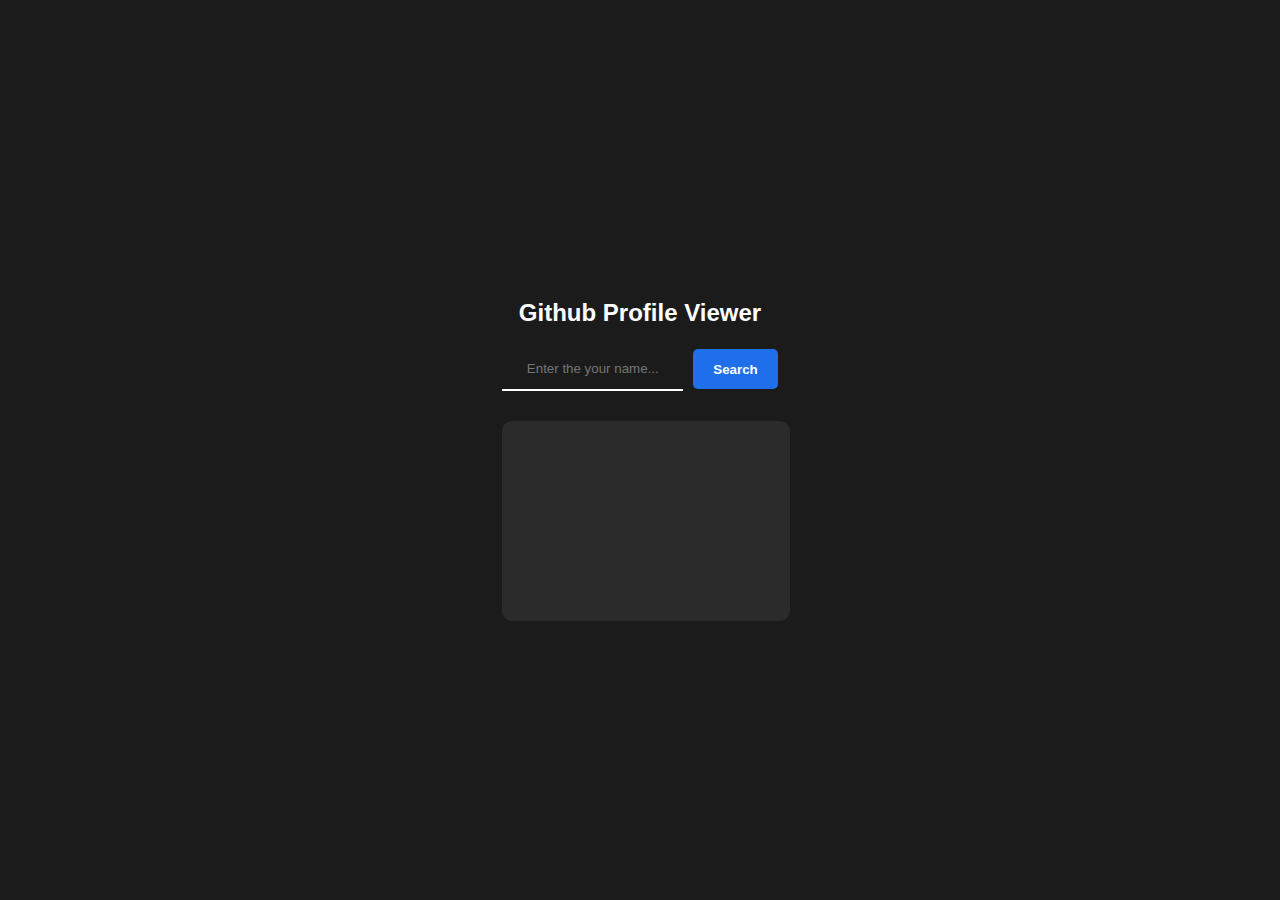
<file: index.html>
<!DOCTYPE html>
<html lang="en">
<head>
    <meta charset="UTF-8">
    <meta name="viewport" content="width=device-width, initial-scale=1.0">
    <title>Github Profile Viewer</title>
    <link rel="stylesheet"href="style.css">
    <link rel="icon"href="programmer.png">
</head>
<body>
    <div class="main">
        <h2>Github Profile Viewer</h2>
        <div class="input_area">
            <input type="text"id="inp_field"placeholder="Enter the your name...">
            <button onclick="getdata()"id="btn">Search</button>
        </div>
        <div class="profile_area">
            <h2 id="load"></h2>
            <h2 id="login"></h2>
            <div class="first"><div id="img"></div>
            <p id="name"></p></div>
            <p id="bio"></p>
            <div class="second">
            <p id="follower">
                
            </p>
            <p id="following"></p></div>
            <div class="third">
            <p id="repo"></p>
            <p id="location"></p></div>
        </div>
    </div>
    <script src="scirpt.js"></script>
    
</body>
</html>
</file>
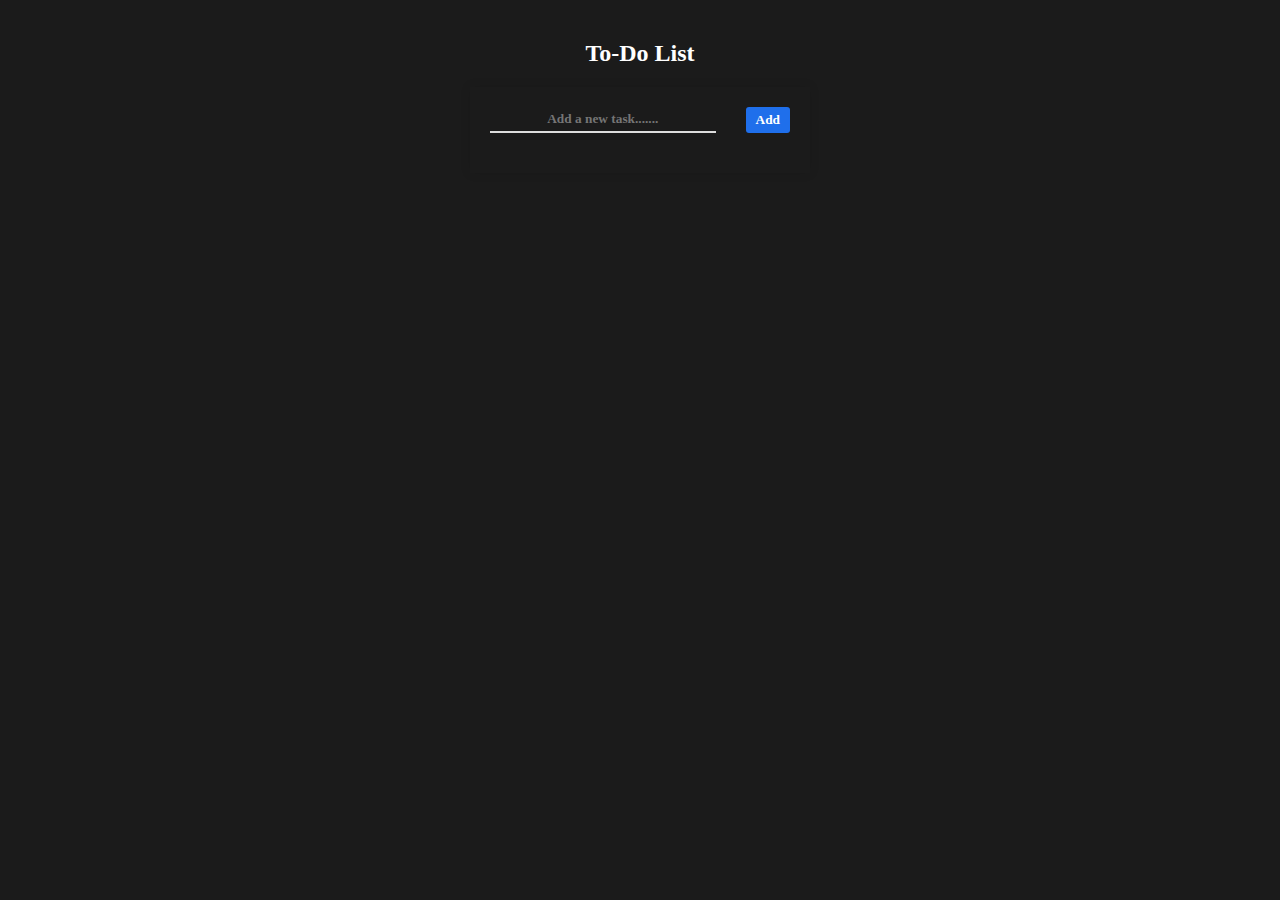
<file: Todo_list/index.html>
<!DOCTYPE html>
<html lang="en">
<head>
    <meta charset="UTF-8">
    <meta name="viewport" content="width=device-width, initial-scale=1.0">
    <title>To-Do List</title>
    <link rel="icon"href="programmer.png">
    <link rel="stylesheet"href="style.css">
</head>
<body>
    <h2>To-Do List</h2>
    <div class="todo-container">       
        <form id="todo-form">
            <input type="text" id="todo-input" placeholder="Add a new task......." required>
            <button type="submit">Add</button>
        </form>
        <ul id="todo-list"></ul>
    </div>
    <script src="script.js"></script>
</body>
</html>
</file>
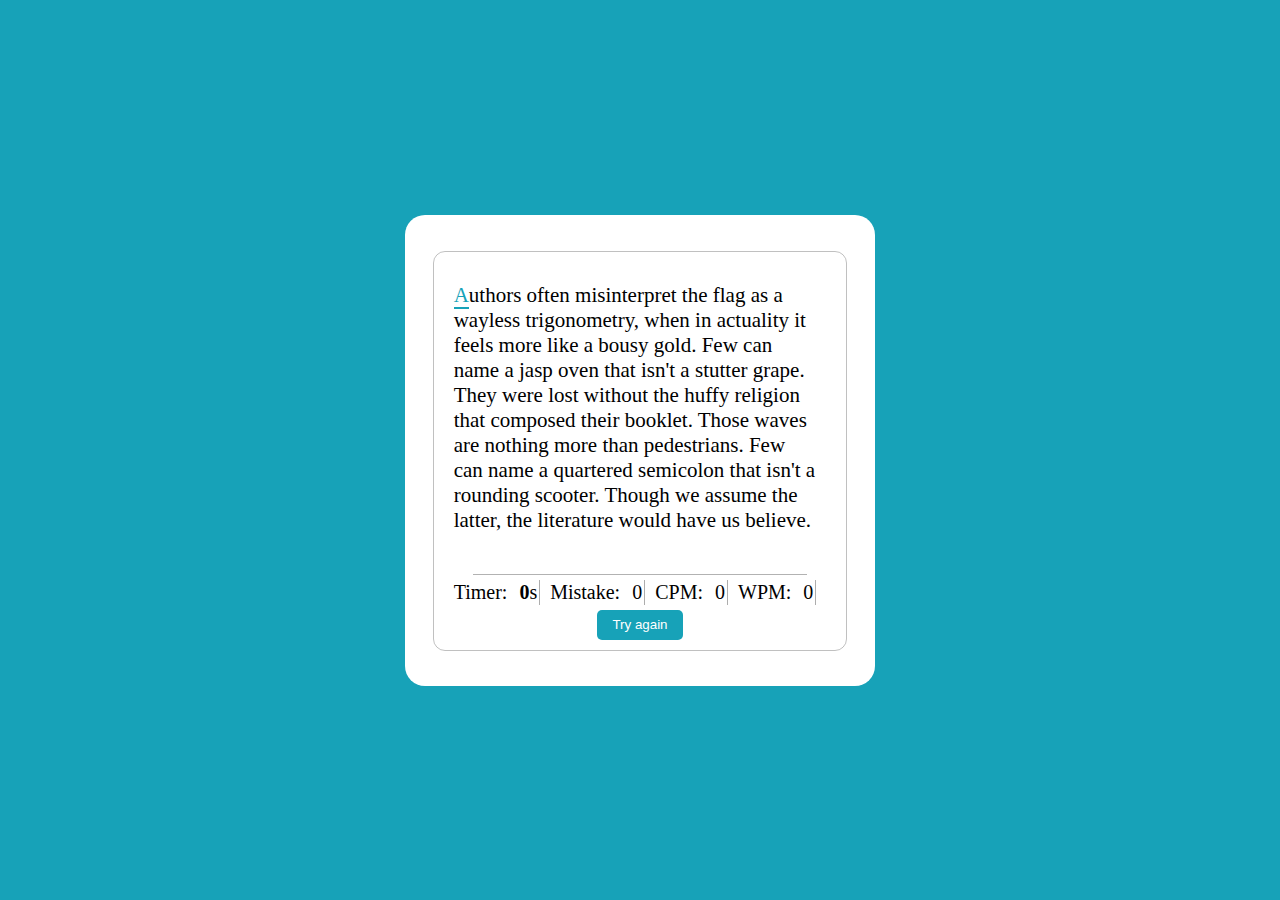
<file: Typing_test_tuitor/index.html>
<!DOCTYPE html>
<html lang="en">
<head>
    <meta charset="UTF-8">
    <meta name="viewport" content="width=device-width, initial-scale=1.0">
    <title>Document</title>
    <link rel="stylesheet"href="style.css">
</head>
<body>
    <div class="container">
        <input type="text"class="inp_field">
        <div class="content_box">        
            <div class="text">
                <p></p>
               </div>
        
        <ul class="result">
            <li>
                <p>Timer:</p>
                <span><b   class="time">0</b>s</span>
            </li>
            <li>
                <p>Mistake:</p>
                <span  class="mistake">0</span>
            </li>
            <li >
                <p>CPM:</p>
                <span class="cpm">0</span>
            </li>
            <li >
                <p>WPM:</p>
                <span class="wpm">0</span>
            </li>
        </ul>
        <div class="btn">
            <button onclick="reset()">Try again</button>
        </div>
    </div>
    </div>
    <script src="app.js">     
       </script>
</body>
</html>
</file>
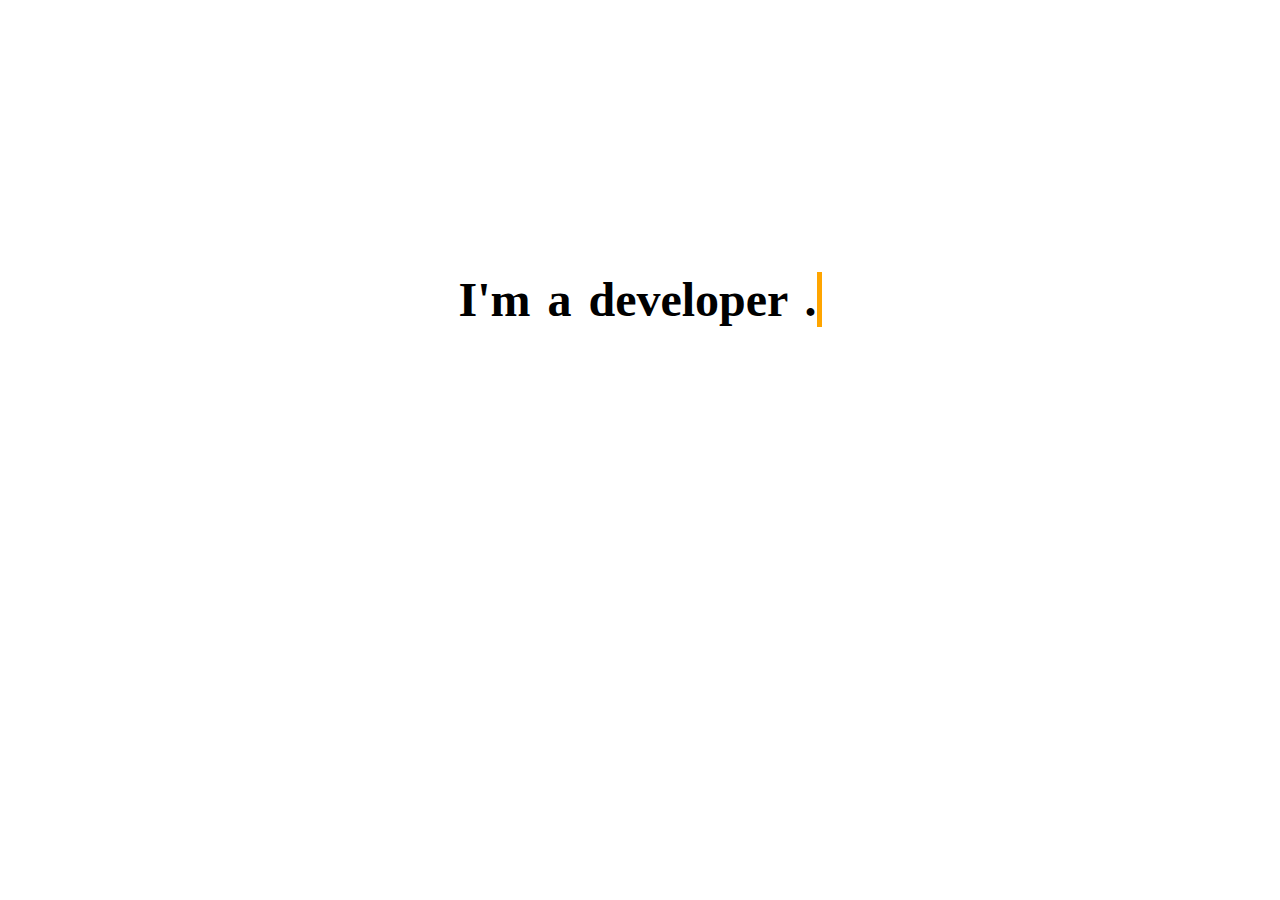
<file: Cargame.html>
<!DOCTYPE html>
<html lang="en">
<head>
    <meta charset="UTF-8">
    <meta name="viewport" content="width=device-width, initial-scale=1.0">
    <title>Document</title>
    <style>
        body{
            margin: 0;
            padding-top:15em;
            box-sizing: border-box;
            display: flex;
            justify-content: center;
        }
        .type h1{
            background-color:transparent;
            border-right: 5px solid orange;
            font-size: 3em;
            white-space:nowrap;
            word-spacing: 5px;
            overflow: hidden;
            animation: typing 2s steps(30,end),blink 1s linear infinite;
        }
        @keyframes typing {
            from{width:0}
            to{width:100%}
                }
                @keyframes blink {
                    0%{
                        border-color: transparent;
                    }
                    25%{
                        border-color:orange;
                    }
                    50%{
                        border-color:transparent;
                    }
                    100%{
                        border-color:orange;
                    }

                    
                }
    </style>
</head>
<body>
    <div class="type">
        <h1>I'm a developer .</h1>

    </div>
</body>
</html>
</file>
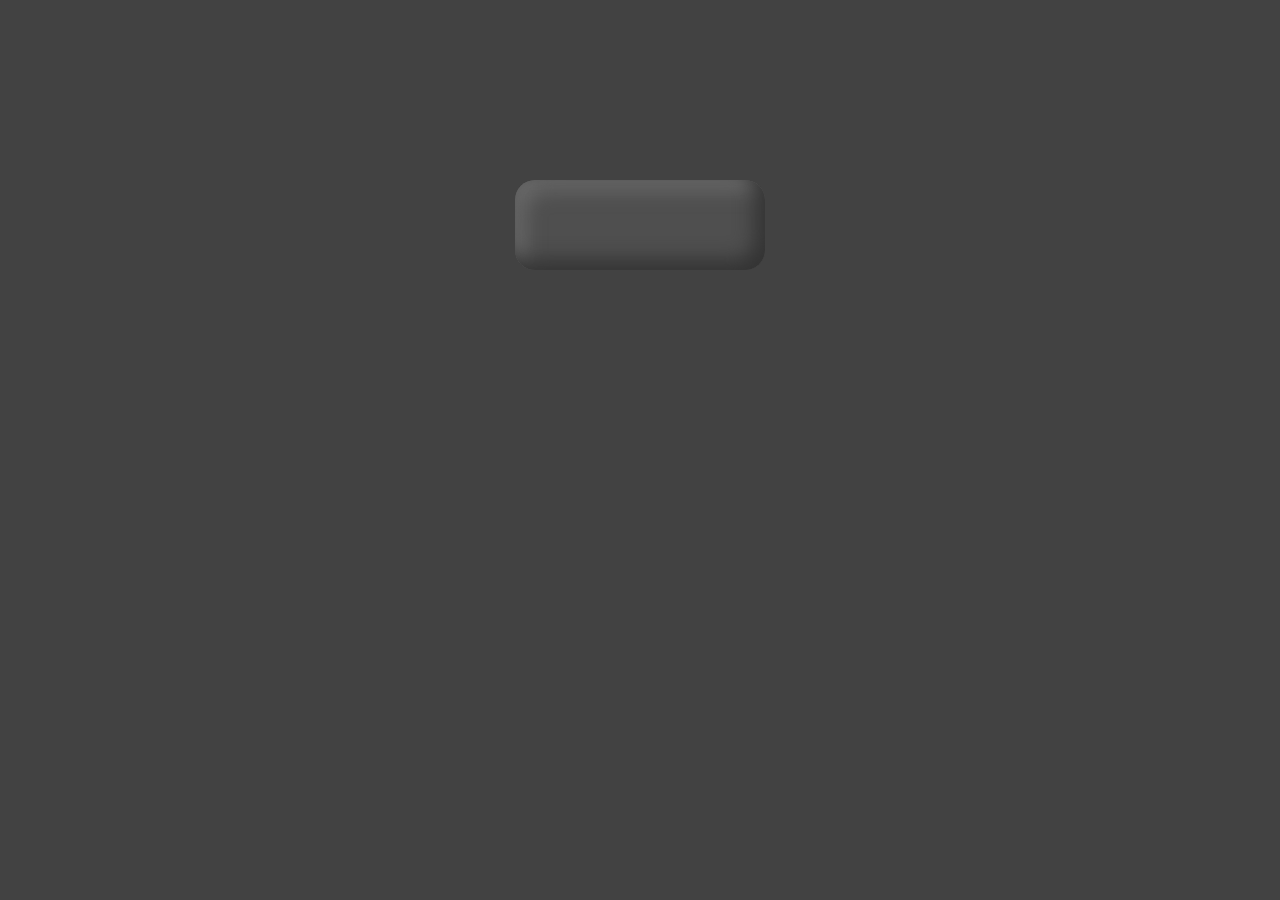
<file: clock.html>
<!DOCTYPE html>
<html lang="en">
<head>
    <meta charset="UTF-8">
    <meta name="viewport" content="width=device-width, initial-scale=1.0">
    <title>Digital-clock</title>
    <style>
        body{
            margin:0;
            padding: 0;
            box-sizing: border-box;
            display: flex;
            justify-content: center;
            align-items: center;
            height: 50vh;
            background-color:rgba(0, 0, 0, 0.74);
            font-family: Arial, Helvetica, sans-serif;
        }
        .clock{
            height:90px;
            width: 250px;
            border-radius: 20px;
            background: #4f4f4f;
            box-shadow: inset -10px -10px 20px #333333,
            inset 10px 10px 20px #6b6b6b;
            display: flex;
            justify-content: center;
            align-items: center;
            font-size: 30px;
            color:rgba(255, 255, 255, 0.63);
            font-weight: bolder; 
            text-shadow: inset -10px -10px 20px #333333,
            inset 10px 10px 20px #6b6b6b;           
        }
    </style>
</head>
<body oncontextmenu="false">
    <div class="clock"></div>
    </div>
    <script>
        function time(){
        var a=document.querySelector('.clock');
        var b=new Date();
        var hour=b.getHours();
        var minute=b.getMinutes();
        var second=b.getSeconds();
        var session;
        if(minute<=9){
            minute="0"+minute;
        }
        if(second<=9){
            second="0"+second;}
            if(hour<12){
                hour=0;
                session="AM";

            }
            if(hour>12)
            {
                hour=hour-12;
                session="PM";

            }
            if(hour<=9){
                hour="0"+hour;
            }
    
        a.innerHTML=hour+":"+minute+":"+second+"    "+session;
        }
        setInterval(time,1000);
    </script>
</body>
</html>
</file>
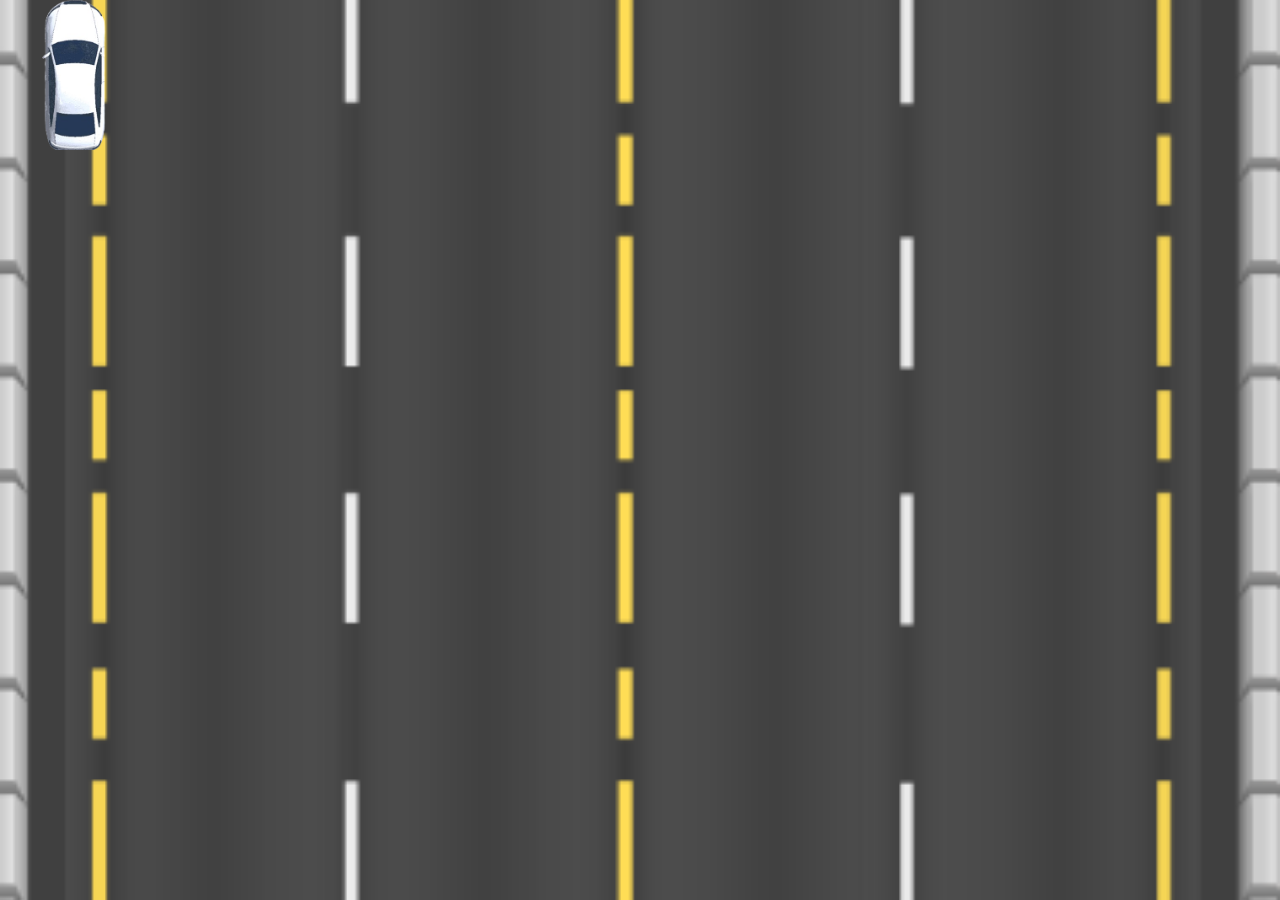
<file: game.html>
<!DOCTYPE html>
<html lang="en">
<head>
    <meta charset="UTF-8">
    <meta name="viewport" content="width=device-width, initial-scale=1.0">
    <title>Document</title>
    <style>
        html,body{
            margin:0;
            padding:0;
            box-sizing: border-box;
            display: flex;
            justify-content: center;
            overflow: hidden;
        }
        .road{
            height:100vh;
            width:100vw;
            background-image: url('road.png');
            background-size:cover;
            background-repeat: repeat;
            animation: moving 1.5s linear infinite;
            overflow: hidden;

        }
        @keyframes moving {
            from{background-position-y:0;}
            to{background-position-y:100vh;}
            
        }
        .road .car{
            height:150px;
            width:150px;
            background-image: url('car.png');
            z-index: 1;
            background-size: cover;
            object-fit: cover;
            position: relative;
            top:50vh;
            left:40px;
            overflow: hidden;
        }
    </style>
</head>
<body>
    <div class="road">
        <div class="car"></div>
    </div>
    <script>
        let circle=document.querySelector('.car');
        let moveby=60;
        window.addEventListener('load',() => {
            circle.style.position='absoulte';
            circle.style.left=0;
            circle.style.top=0;

        })
        window.addEventListener('keydown',move);
        function move(e){
            switch(e.key){
                case 'ArrowLeft':
                    circle.style.left=parseInt(circle.style.left)-moveby+ 'px';
                    break;
                case 'ArrowRight':
                    circle.style.left=parseInt(circle.style.left)+moveby+'px';
                    break;
                    case 'ArrowUp':
                    circle.style.top=parseInt(circle.style.top)-moveby+'px';
                    break;
                    case 'ArrowDown':
                    circle.style.top=parseInt(circle.style.top)+moveby+'px';
                    break;
                }
                


        }
    </script>
</body>
</html>
</file>
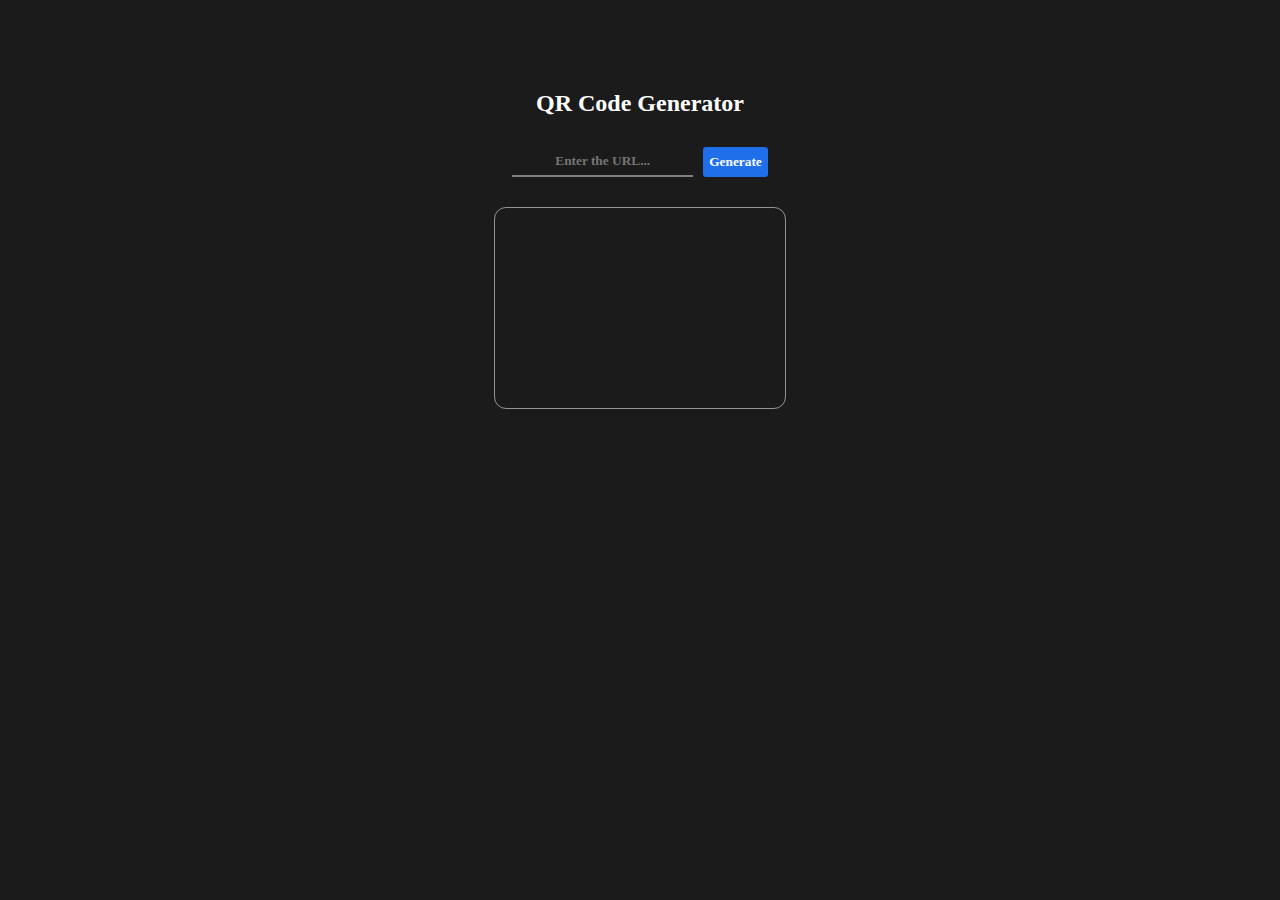
<file: qr_code.html>
<!DOCTYPE html>
<html lang="en">
<head>
    <meta charset="UTF-8">
    <meta name="viewport" content="width=device-width, initial-scale=1.0">
    <title>QR Code Generator</title>
    <style>
        html, body {
            height: 100vh;
            width: 100vw;
            margin: 0;
            padding: 0;
            box-sizing: border-box;
            display: flex;
            align-items: center;
            flex-direction: column;
            background-color: #1b1b1b;
            font-family: cursive;
        }
        .container {
            display: flex;
            justify-content: center;
        }
        h2 {
            margin-top: 90px;
            color: white;
            margin-bottom: 30px;
        }
        .code {
            height: 200px;
            width: 290px;
            border: 1px solid rgba(255, 255, 255, 0.534);
            margin-top: 30px;
            border-radius: 12px;
            display: flex;
            align-items: center;
            justify-content: center;
        }
        button {
            height: 30px;
            color: white;
            font-weight: bolder;
            font-family: cursive;
            border: none;
            border-radius: 3px;
            text-align: center;
            cursor: pointer;
            background-color: #1f6feb;
        }
        button:active {
            opacity: .7;
        }
        input {
            outline: none;
            margin-right: 10px;
            background-color: transparent;
            border: none;
            border-bottom: 2px solid rgba(255, 255, 255, 0.452);
            font-family: cursive;
            text-align: center;
            font-weight: bold;
            color: rgba(255, 255, 255, 0.555);
            transition: all .2s ease;
        }
        input:focus {
            border-color: #1f6feb;
        }
        #load {
            color: white;
            font-weight: bolder;
            font-family: cursive;
        }
        img{
            height:100px;
            width:100px;
        }
    </style>
</head>
<body>
    <h2>QR Code Generator</h2>
    <div class="container">
        <input type="text" id="box" placeholder="Enter the URL...">
        <button onclick="getqrcode()">Generate</button>
    </div>
    <div class="code">
        <h2 id="load"></h2>
    </div>
    <script>
        const getqrcode = async () => {
            let inp = document.querySelector("#box").value;
            let code = document.querySelector(".code");
            let load = document.querySelector("#load");

            if (!inp) {
                load.innerHTML = "Please enter a URL";
                return;
            }

            let url = `https://api.qrserver.com/v1/create-qr-code/?size=150x150&data=${encodeURIComponent(inp)}`;
            
            try {
                load.innerHTML = "LOADING....";
                code.innerHTML = `<img src="${url}" alt="QR Code">`;
                load.innerHTML = ""; 
                inp.innerHTML="";
                
            } catch (error) {
                load.innerHTML = "Failed to generate QR code";
                console.error(error);
            }
        }
    </script>
</body>
</html>
</file>
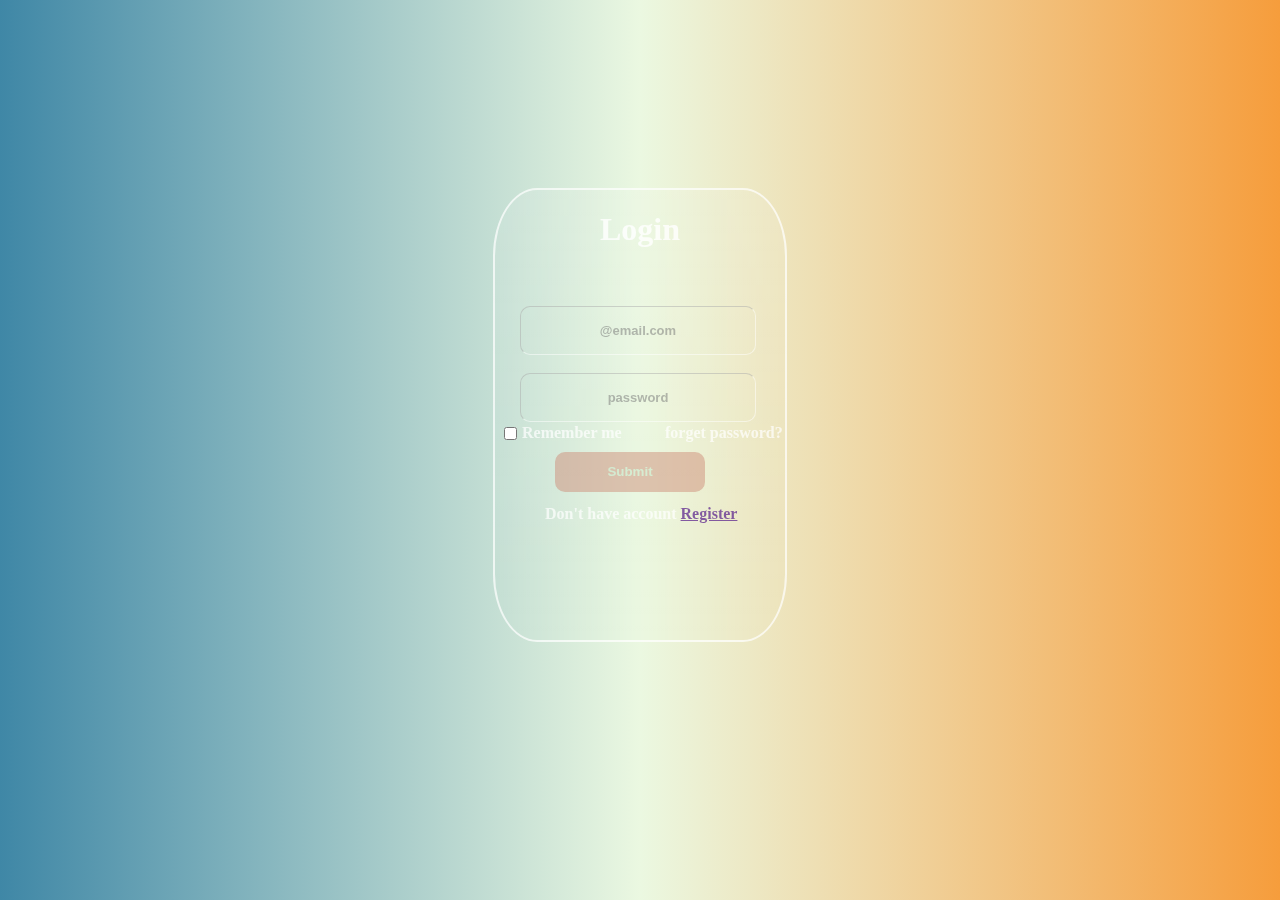
<file: text.html>
<!DOCTYPE html>
<html lang="en">
<head>
    <meta charset="UTF-8">
    <meta name="viewport" content="width=device-width, initial-scale=1.0">
    <title>Login page</title><link rel="stylesheet" href="https://cdnjs.cloudflare.com/ajax/libs/font-awesome/6.5.1/css/all.min.css" integrity="sha512-DTOQO9RWCH3ppGqcWaEA1BIZOC6xxalwEsw9c2QQeAIftl+Vegovlnee1c9QX4TctnWMn13TZye+giMm8e2LwA==" crossorigin="anonymous" referrerpolicy="no-referrer" />
        <link rel="icon"href="programmer.png">
        <style>
            body{
                background: linear-gradient(0.25turn, #3f87a6, #ebf8e1, #f69d3c);
                background-size:cover;
            }
        .main{
            margin:0;
            padding:0;
            display: flex;
            justify-content: center;
            align-items: center;
        }
        .container{
            border: 2px solid rgba(255,255,255,0.7);
            height:50vh;
            width:290px;
            background-color:transparent;
            border-radius: 15%;
            position:relative;
            top:20vh;
            background: linear-gradient(rgba(255,255,255,0.1),rgba(255,255,255,0));
            backdrop-filter: blur(7px);
            -webkit-backdrop-filter:blur(7px);  
            font-weight: bold;  
        }
        h1{
            display: flex;
            justify-content: center;
            align-items: center;
            width: 100%;
            align-items: center;
            color:white;
            opacity:0.8;    
        }
        .data{
            border-color:white;
            border-width: 1px;
            opacity: 0.6;
            position: relative;
            top:4vh;
            left:25px;
            display: flex;
            justify-content: center;
            align-items: center;
            height: 5vh;
            width:230px;
            border-radius: 10px;
            text-align: center;
            font-size: 13px;
            background-color: transparent;
            opacity: 0.5;
            font-weight: bold;
        }
        button{
            height:40px;
            width:150px;
            position: relative;
            top:-22px;
            border-radius:10px;
            border-color:transparent;
            left:60px;
            opacity: 0.5;
            background-color: #CD8D7A;
            color:#C3E2C2;
            font-weight: bold;

        }
        button:hover{
            opacity: 1;
        }
        #Remember{
            background-color: transparent;
            color:red;
            position: relative;
            top:20px;
            left:5px;

        }
        .forget{
            position: relative;
            top:-16px;
            left:170px;
            cursor: pointer;
            color:white;
            opacity: .7;
            font-weight: bold;
        }
        .text{
            position: relative;
            top:18px;
            left:3px;
            cursor: pointer;
            color:white;
            opacity: .7;
        }
        .resig{
            position: relative;
            top:-25px;
            left:50px;
            color:white;
            opacity: .7;;


        }

    </style>
</head>
<body>
    <div class="main">
        <div class="container">
            <h1>Login</h1>
            <input class="data"type="email" placeholder="@email.com"><br>
            <input  class="data"type="password"placeholder="password"><br>
            <input id="Remember" type="checkbox"name="Remember"value="bike">
            <label class="text" for="Remember">Remember me</label>
            <p class="forget">forget password?</p>
            <button onclick="myfun()">Submit</button>
            <p class="resig">Don't have account <a href="">Register</a></p>
        </div>
    </div>
    <script>
        function myfun(){
            alert("your form sucessfully! submitted")

        }
    </script>
</body>
</html>
</file>
<file: style.css>
html, body {
    margin: 0;
    padding: 0;
    box-sizing: border-box;
    display: flex;
    align-items: center;
    justify-content: center;
    flex-direction: column;
    font-family: 'Arial', sans-serif;
    color: white;
    background-color: #1b1b1b;
    height: 100vh;
    width: 100vw;
    overflow: hidden;
}
h2 {
    text-align: center;
}
.input_area {
    display: flex;
    align-items: center;
    justify-content: center;
    margin-top: 20px;
}
.input_area #inp_field {
    height: 40px;
    width: 70%;
    border: none;
    border-bottom: 2px solid white;
    background-color: transparent;
    text-align: center;
    color: white;
    outline: none;
    transition: all 0.2s ease;
}
#inp_field:focus {
    border-bottom: 2px solid #1f6feb;
}
.input_area #btn {
    height: 40px;
    margin-left: 10px;
    padding: 0 20px;
    border: none;
    border-radius: 5px;
    background-color: #1f6feb;
    color: white;
    font-weight: bold;
    cursor: pointer;
    transition: all 0.2s ease;
}
.input_area #btn:hover {
    background-color: #1a5ed7;
}
.profile_area {
    margin-top: 30px;
    display: flex;
    flex-direction: column;
    align-items: center;
    width: 90%;
    max-width: 400px;
    background-color: #2b2b2b;
    padding: 20px;
    border-radius: 10px;
}
.first, .second, .third {
    display: flex;
    justify-content: space-between;
    width: 100%;
    margin: 10px 0;
}
.first div, .first p, .second p, .third p {
    margin: 0;
}
#bio {
    text-align: center;
    margin: 10px 0;
}
#img img {
    width: 100px;
    height: 100px;
    border-radius: 50%;
    object-fit: cover;
}
@media (max-width: 600px) {
    .input_area {
        flex-direction: column;
        width: 100%;
    }
    .input_area #inp_field {
        width: 80%;
        margin-bottom: 10px;
    }
    .profile_area {
        width: 100%;
    }
    #img img {
        width: 80px;
        height: 80px;
    }
}
</file>
<file: Todo_list/style.css>
body {
    font-family: cursive;
    background-color: #f4f4f4;
    display: flex;
    justify-content: center;
    align-items: center;
    margin-top: 20px;
    flex-direction: column;
    color: white;
    background-color: #1b1b1b;
    font-weight: bolder;
    
}

.todo-container {
    
    padding: 20px;
    box-shadow: 0 0 10px rgba(0, 0, 0, 0.1);
    width: 300px;
    font-family: cursive;
}

h1 {
    margin: 0 0 20px;
}

form {
    display: flex;
    margin-bottom: 20px;
}

form input {
    color:white;
    background-color: transparent;
    font-family: cursive;
    font-weight: bolder;
    border: none;
    flex: 1;
    text-align: center;
    border-bottom: 2px solid #ddd;
    outline: none;
    margin-right:30px;
    transition: all .2s ease-in;
    
}
form input:focus{
    border-bottom:2px solid #1f6feb;
}

form button {
   padding:5px 10px;
   border-radius: 3px;   
    background-color: #1f6feb;
    color: #fff;
    cursor: pointer;
    border:none;
    font-family: cursive;
    font-weight: bolder;

    
}

form button:active {
    opacity: .6;
}

ul {
    list-style: none;
    padding: 0;
    margin: 0;
}

li {
   
    padding: 10px;
    border: 1px solid #ddd;
    border-radius: 5px;
    margin-bottom: 10px;
    display: flex;
    justify-content: space-between;
    align-items: center;
}

li.completed {
    text-decoration: line-through;
    color: #777;
}

li button {
    background-color: transparent;
    border:1px solid white;
    color: #fff;
    
    padding: 5px 10px;
    cursor: pointer;
    border-radius: 5px;
}
</file>
<file: Typing_test_tuitor/style.css>
@import url('https://fonts.googleapis.com/css2?family=Poppins:wght@400;500;600;700&display=swap');
html,body{
    margin:0;
    padding:0;
    box-sizing: border-box;
    display: flex;
    align-items: center;
    justify-content: center;
    height: 100vh;
    width: 100vw;
    background-color: #17A2B8;;
    font-family:sans-serif,;
    padding: 35px;

}
.container{
    width: 400px;
    overflow: hidden;
    background-color:white ;
    border-radius: 20px;
    padding: 35px;
    
    display: flex;
    align-items: center;
    flex-direction: column;
    justify-content: center;
}
.content_box{
    
    border:1px solid rgba(0, 0, 0, 0.247);
    border-radius: 12px;
   
    display: flex;
    align-items: center;
    justify-content: center;
    flex-direction: column;
   font-size: 21px;
   line-height: 25px;
   margin-top: -20px;
   padding: 10px 10px;

}
.result{
    display: flex;
    align-items: center;
    justify-content: center;   
    width: 80%;
    height: 15px;
    font-size: 20px;
    padding:10px;
    margin-bottom: -0px;
    border-top: 1px solid  rgba(0, 0, 0, 0.301);

}
.inp_field{
position: relative;
top:-20px;
opacity: 0;
z-index: -999;
}
.text{
padding:0px 10px;
display: flex;
align-items: center;
justify-content: center;


}
.result li{
display: flex;
align-items: center;
justify-content: center;


}
.result li span{
margin-right: 10px;
padding: 0px 2px;
border-right: 1px solid rgba(0, 0, 0, 0.322);
}
p{
margin-right: 10px;
}
button{

height: 30px;
border: none;
padding: 15px;
display: flex;
align-items: center;
justify-content: center;
border-radius: 5px;
background-color: #17A2B8;
color:white;
transition: transfrom 1s ease;
cursor: pointer;

}
button:active{
opacity: .7;
cursor: pointer;
}
.correct{
color:green;
}
.incorrect{
color:red;
background-color: #ffc0cb;
border-radius: 50%;
}
.active{
color:#17A2B8;
border-bottom: 2px solid #17A2B8;
animation: blink .5s infinite;
}
@keyframes blink {
50%{
    border-color: transparent;
}

}
</file>
